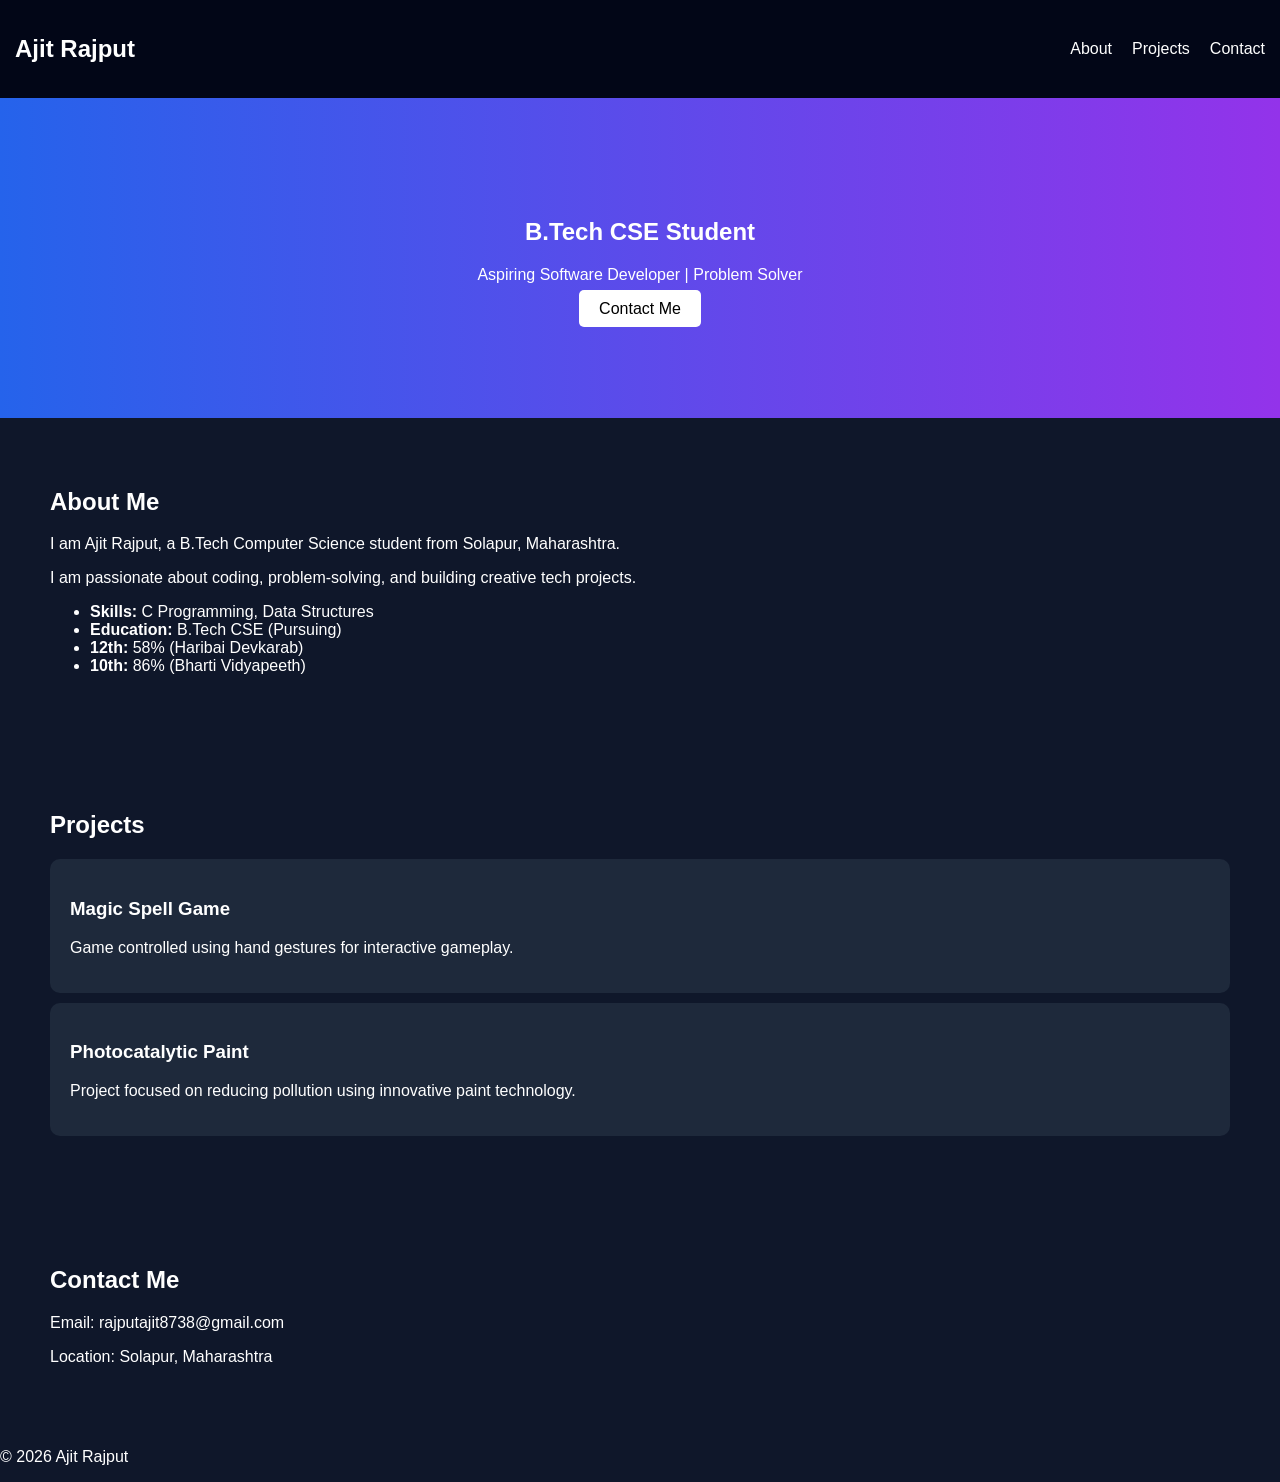
<file: index.html>
<!DOCTYPE html>
<html lang="en">
<head>
  <meta charset="UTF-8" />
  <meta name="viewport" content="width=device-width, initial-scale=1.0" />
  <title>Ajit Rajput | Portfolio</title>
  <link rel="stylesheet" href="style.css" />
</head>
<body>
  <header>
    <nav>
      <h1>Ajit Rajput</h1>
      <ul>
        <li><a href="#about">About</a></li>
        <li><a href="#projects">Projects</a></li>
        <li><a href="#contact">Contact</a></li>
      </ul>
    </nav>
  </header>

  <section class="hero">
    <h2>B.Tech CSE Student</h2>
    <p>Aspiring Software Developer | Problem Solver</p>
    <a href="#contact" class="btn">Contact Me</a>
  </section>

  <section id="about" class="section"></section>
  <section id="projects" class="section"></section>
  <section id="contact" class="section"></section>

  <footer>
    <p>© 2026 Ajit Rajput</p>
  </footer>

  <script src="script.js"></script>
</body>
</html>
</file>
<file: style.css>
body {
  font-family: Arial, sans-serif;
  margin: 0;
  background: #0f172a;
  color: white;
}

header {
  background: #020617;
  padding: 15px;
}

nav {
  display: flex;
  justify-content: space-between;
  align-items: center;
}

nav ul {
  display: flex;
  list-style: none;
  gap: 20px;
}

nav a {
  color: white;
  text-decoration: none;
}

.hero {
  text-align: center;
  padding: 100px 20px;
  background: linear-gradient(to right, #2563eb, #9333ea);
}

.btn {
  background: white;
  color: black;
  padding: 10px 20px;
  text-decoration: none;
  border-radius: 5px;
}

.section {
  padding: 50px;
}

.card {
  background: #1e293b;
  padding: 20px;
  margin: 10px 0;
  border-radius: 10px;
}
</file>
